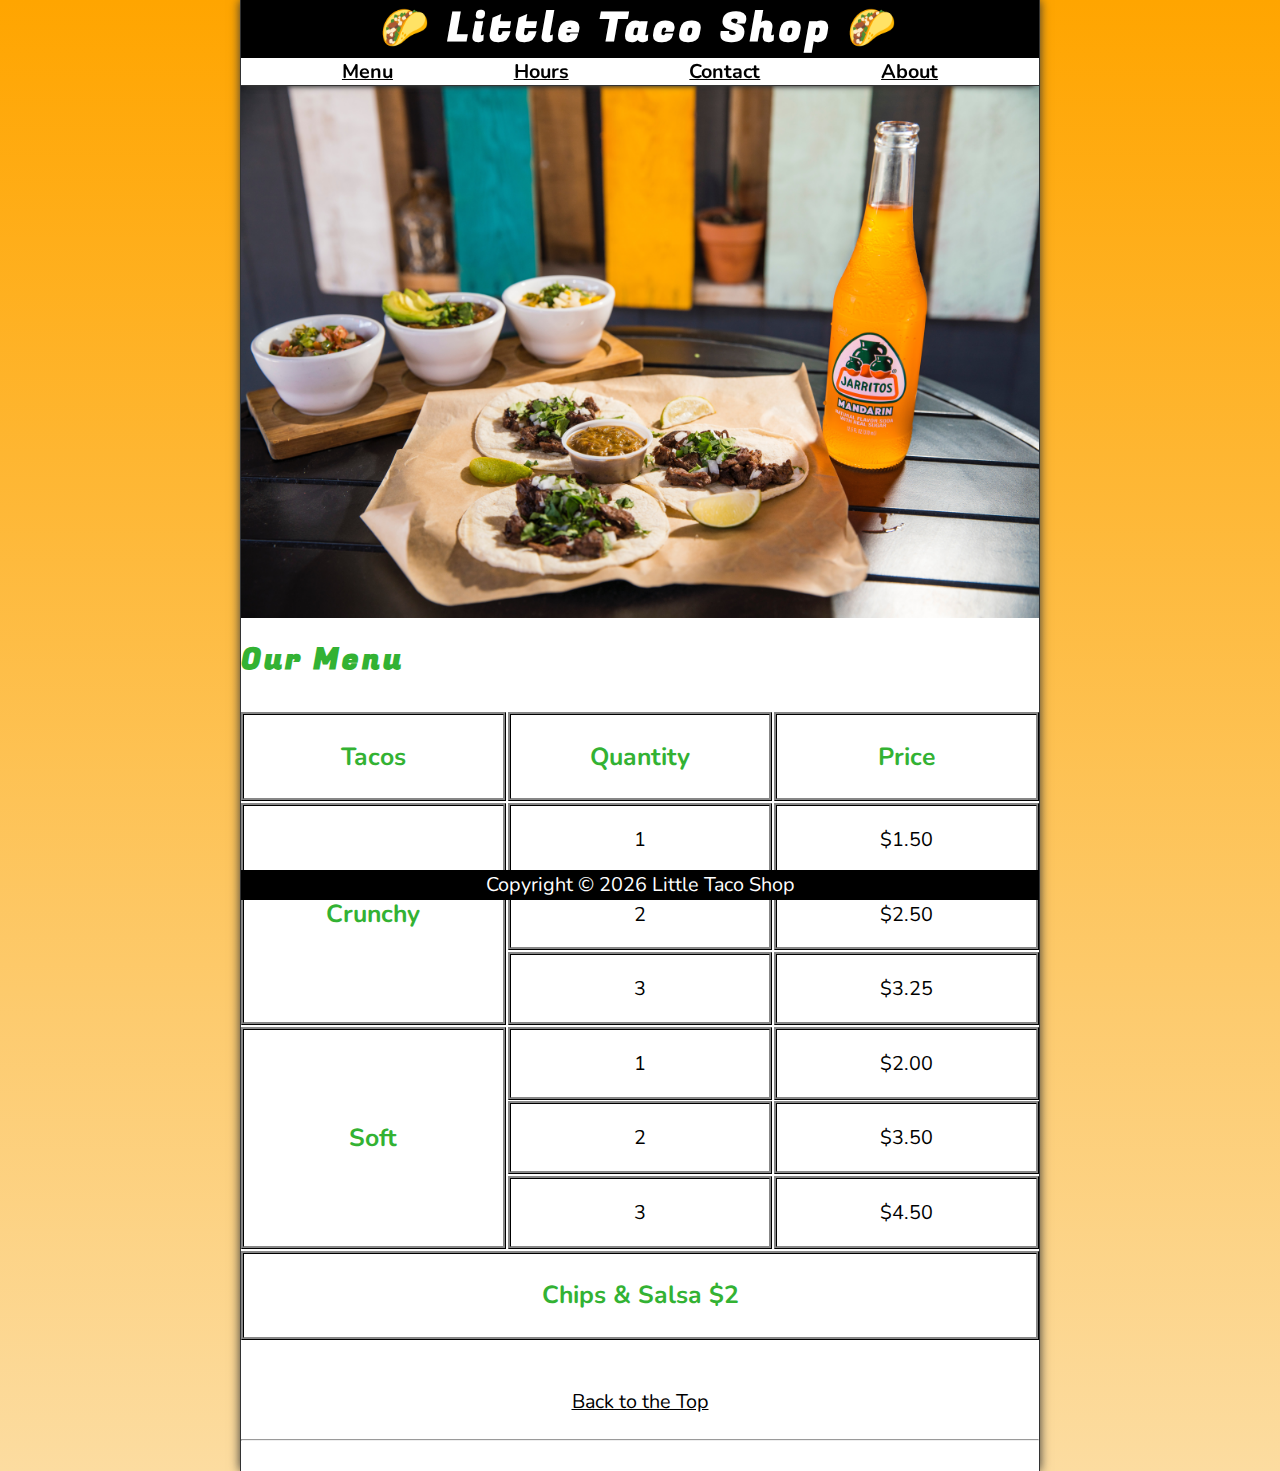
<file: index.html>
<!DOCTYPE html>
<html lang="en">

    <head>
        <meta charset="UTF-8"> 
        <meta name="viewport" content="width=device-width, initial-scale=1.0">
        <Meta name="author" content = "Fuaad Mohamoud">
        <Meta name="description" content= "The official Website for The Little Taco Shop">        

        <title>LTS Official Website</title>
        <link rel="icon" href="html5.png" type="image/x-icon">
        <link rel="stylesheet" href="css/style.css" type="text/css">

        <script src="/js/main.js" defer></script>
    </head>

    
        <header class = "header"> 
            <h1> Little Taco Shop</h1>

            <nav aria-label="primary-navigation">
            

            
                <ul>
                   
                    <li>
                        <a href="#Menu">Menu</a>
                    </li>
        
                    <li>
                        <a href="hours.html">Hours</a>
                    </li>

                    <li>
                        <a href="contact.html">Contact</a>
                    </li>

                    <li>
                        <a href="about.html">About</a>
                    </li>

                </ul>
                </nav>
            </header>


                <section class = "hero">
                    <h2>
                      Bienvenidos!  
                    </h2>
                    <figure>
                        <img src="img/tacos_and_drink_1000x667.png" alt="Tacos and a Drink!" title="We love Tacos" width="1000" height="667">
        
                        <figcaption class = "offscreen">
                            Tacos and a Drink
                        </figcaption>
                    </figure>
                </section>
          
    <main class = "main">               
                    <article id ="Menu" class = "menu">
                        <h2>Our Menu</h2>
                        <table>
                            <caption class = "offscreen">Our Tacos</caption>
                            <thead>
                                <tr>
                                    <th class = "Taco" scope="col">Tacos</th>
                                    <th scope="col">Quantity</th>
                                    <th class = "Price" scope="col">Price</th>
                                </tr>
                            </thead>
                            <tbody>
                                <tr>
                                    <!--This TH is a menu_item  -->

                                    <th class ="Crunchy"scope="row" rowspan="3">
                                        Crunchy
                                    </th>
                                    <td>1</td>
                                    <td>$1.50</td>
                                </tr>
                                <tr>
                                    <td>2</td>
                                    <td>$2.50</td>
                                </tr>
                                <tr>
                                    <td>3</td>
                                    <td>$3.25</td>
                                </tr>
                                <tr>
                                  <!--This TH is a menu_item  -->

                                    <th class ="Soft" scope="row" rowspan="3">
                                        Soft
                                    </th>
                                    <td>1</td>
                                    <td>$2.00</td>
                                </tr>
                                <tr>
                                    <td>2</td>
                                    <td>$3.50</td>
                                </tr>
                                <tr>
                                    <td>3</td>
                                    <td>$4.50</td>
                                </tr>
                            </tbody>
                            <tfoot>
                                <tr>
                                    <td class = "Chips" colspan="3">
                                        Chips &amp; Salsa $2
                                    </td>
                                </tr>
                            </tfoot>
                        </table>
              <br>
                     

                       <p class = "center"><a href="#">Back to the Top</a></p>
                    </article>
          <hr>
 </main>   
   

     <footer class = "footer">
        <p>
            <span class="nowrap">Copyright &copy; <time id="year"></time></span>
             <span class="nowrap">Little Taco Shop</span>
        </p>

    </footer>  
    </body> 
       </html>
</file>
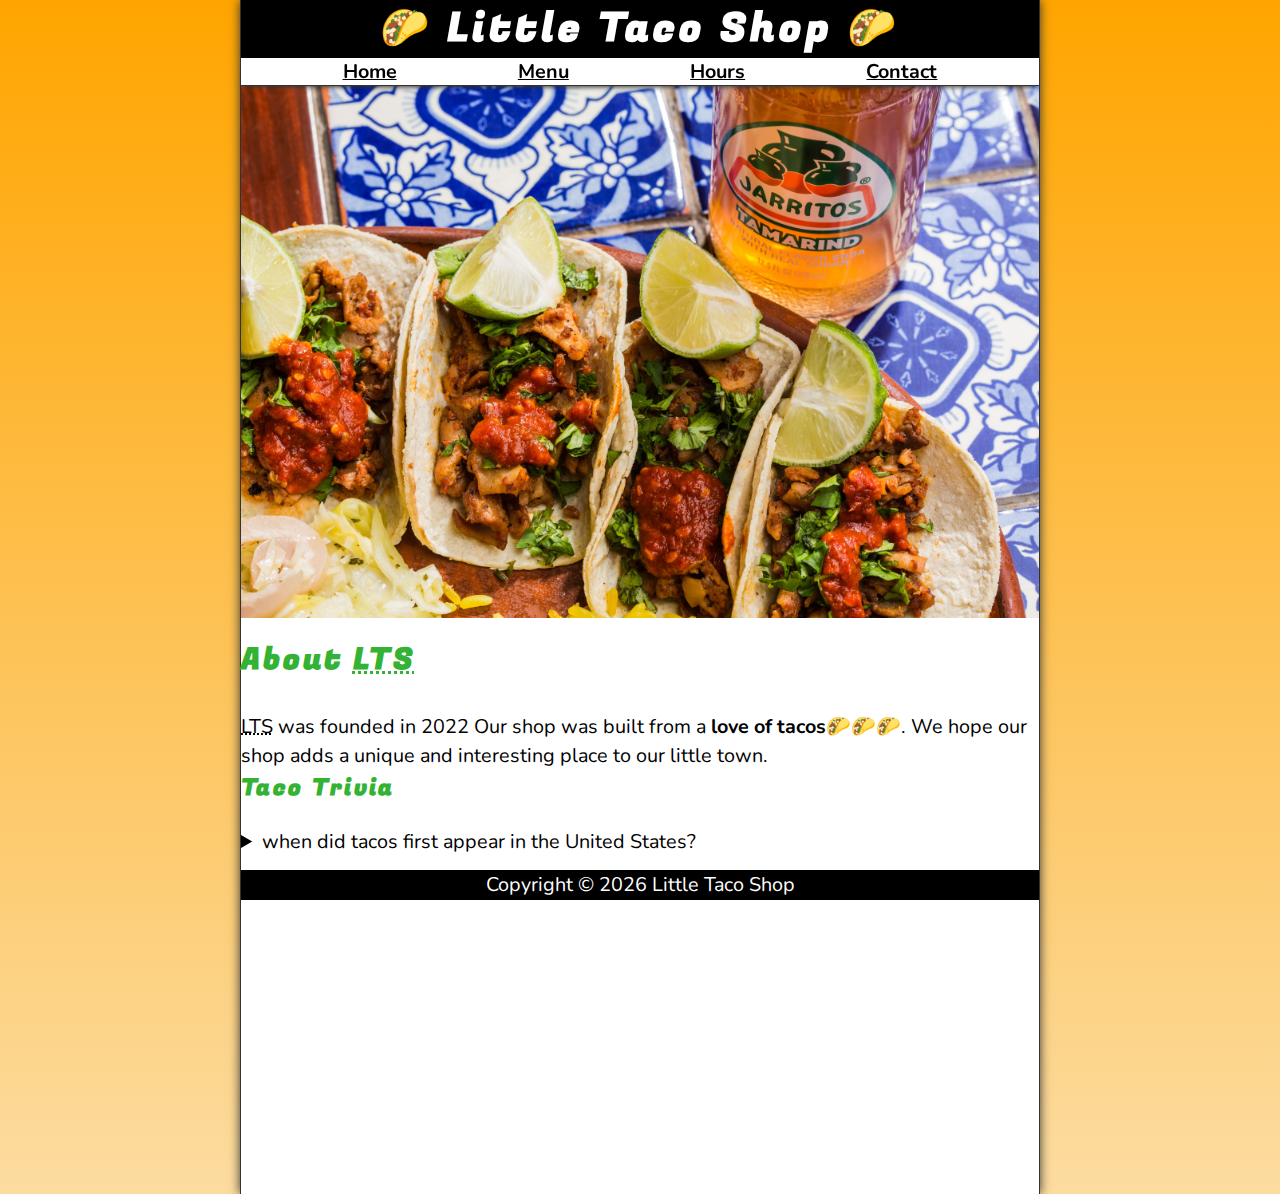
<file: about.html>
<!DOCTYPE html>
<html lang="en">
    <head>
        <meta charset="UTF-8"> 
        <meta name="viewport" content="width=device-width, initial-scale=1.0">
        <Meta name="author" content = "Fuaad Mohamoud">
        <Meta name="description" content= "About The Little Taco Shop">        
        <title>About LTS</title>
        <link rel="icon" href="html5.png" type="image/x-icon">
        <link rel="stylesheet" href="css/style.css" type="text/css">
        <script src="/js/main.js" defer></script>

    </head>

<body>
    <header class = "header"> 
        <h1>Little Taco Shop</h1>

        <nav aria-label="primary-navigation">
        

        
            <ul>
                <li>
                    <a href="index.html">Home</a>
                </li>
               
                <li>
                    <a href="index.html#Menu">Menu</a>
                </li>
    
                <li>
                    <a href="hours.html">Hours</a>
                </li>

                <li>
                    <a href="contact.html">Contact</a>
                </li>

            

            </ul>
            </nav>
        </header>


            <section class = "hero">
        
                <figure>
                    <img src="img/tacos_delicioso_1000x667.png"alt="Tacos Delicioso!" title="Tacos Delicioso!" width="1000" height="667">
    
                    <figcaption class = "offscreen">
                        Try these Delicious Tacos
                    </figcaption>
                </figure>
            </section>
      
<main class = "main">

    <article id ="about" class = "about">


        <h2>About  <abbr title = "Little Taco Shop">LTS</abbr></h2>
        <p><abbr title="Little Taco Shop">LTS</abbr> was founded in <time datetime="2022">2022</time> Our shop was built from a <strong>love of tacos</strong>🌮🌮🌮. We hope our shop adds a unique and interesting place to our little town.</p>

            <h3>Taco Trivia</h3>
            <aside>
                <details>
                    <summary>
                        when did tacos first appear in the United States?
                    </summary>
                    <p>Jeffrey M. Pilcher taco historian and professor of history at the Univeristy of Minnesota, says the earlies mention of tacos in the United States are in a newspaper from  <time datetime="1905">1905</time>.
                    (Source: <a href="https://www.smithsonianmag.com/" >Smithsonian Magazine)</a></p>
                </details>
            </aside>

    </article>

</main>



    <footer class = "footer">
        <p>
            <span class="nowrap">Copyright &copy; <time id="year"></time></span>
             <span class="nowrap">Little Taco Shop</span>
        </p>

    </footer>  
    
</body>
</html>
</file>
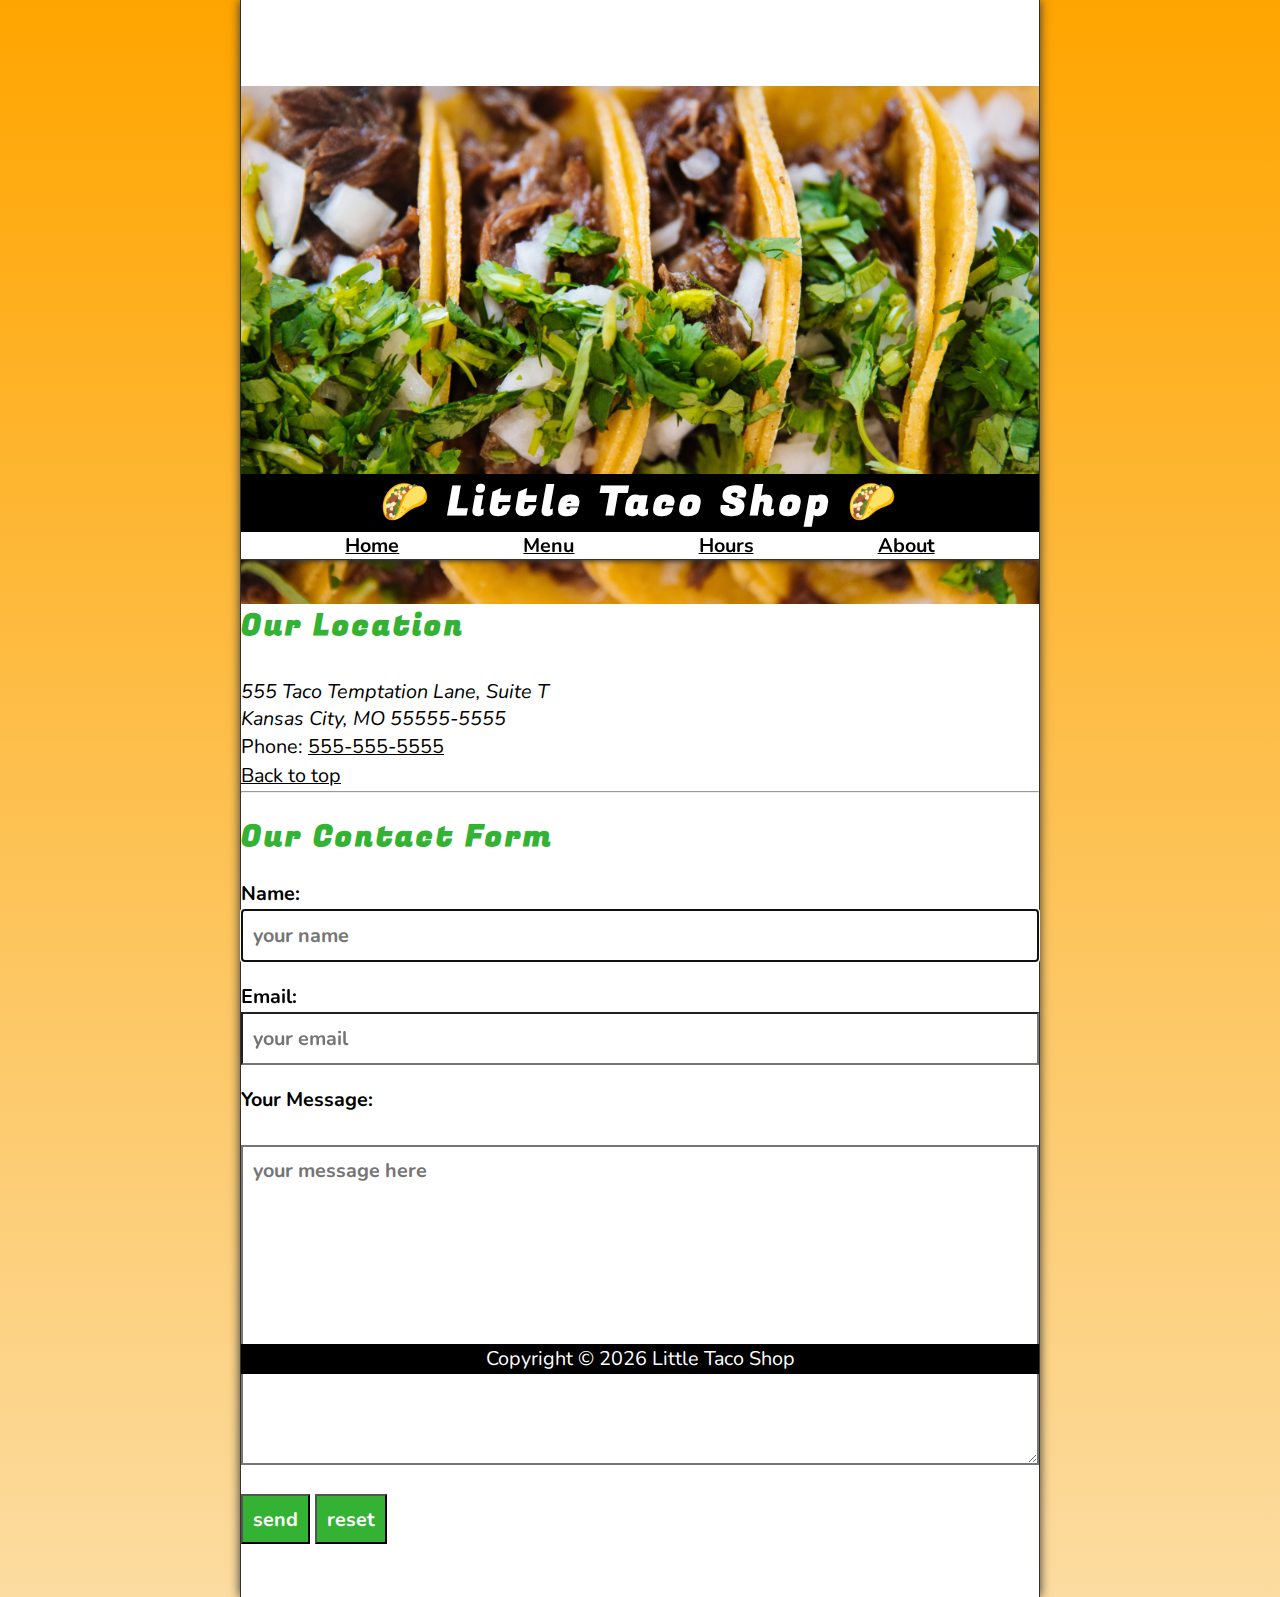
<file: contact.html>
<!DOCTYPE html>
<html lang="en">

<head>
    <meta charset="UTF-8"> 
    <meta name="viewport" content="width=device-width, initial-scale=1.0">
    <Meta name="author" content = "Fuaad Mohamoud">
    <Meta name="description" content= "The official Website for The Little Taco Shop">        

    <title>Contact Us - LTS</title>
    <link rel="icon" href="html5.png" type="image/x-icon">
    <link rel="stylesheet" href="css/style.css" type="text/css">
    <script src="/js/main.js" defer></script>

</head>

    <body>
        <header class = "header"> 
        <h1>Little Taco Shop</h1>
        <nav aria-label="primary-navigation">
            <ul>
                <li>
                    <a href="index.html">Home</a>
                </li>
                
    
                <li>
                    <a href="index.html#Menu">Menu</a>
                </li>

                <li>
                    <a href="hours.html">Hours</a>
                </li>

                <li>
                    <a href="about.html">About</a>
                </li>
            </ul>

        </nav>
    </header> 

        <section class="hero">
            <figure>
                <img src="img/tacos_close_up_1000x649.png" title="Tacos ready to eat" alt=" A tray of tasty Tacos" width="1000" height="649">
                <figcaption class="offscreen">
                    Little Taco Shop Tacos
                </figcaption>
            </figure>
       </section>

<main class = "main">

    <section>
        <h2>Our Location </h2>
        <address>555 Taco Temptation Lane, Suite T <br> Kansas City,  MO 55555-5555</address>
        <p>Phone: <a href="tel:+555-555-5555">555-555-5555</a></p>
        <p> <a href="#">Back to top</a></p>
    </section>

<hr>
    <article class = "contact">
                <h2>Our Contact Form</h2>
                <form action="http://httpbin.org/get"></form>
                <fieldset>
                    <legend class ="offscreen">Send Us a Message</legend>
                    <p><label for="name">Name:</label>
                    <input type="text" name="name" id="name" placeholder="your name" autocomplete="on" required autofocus></p>
                    <p>
                        <label for="email">Email:</label>
                    <input type="text" name="email" id="email" placeholder="your email" autocomplete="on" required>
                    </p>
                    <p>
                        <label for="message">Your Message:</label>
                        <br>
                        <textarea name="message" id="message" cols="30" rows="10" placeholder="your message here"></textarea>
                    
                    </p>
                </fieldset>
            
                
                <button type="submit">send</button>
                <button type="reset">reset</button>
    </article>

   
</main>

<footer class = "footer">
    <p>
        <span class="nowrap">Copyright &copy; <time id="year"></time></span>
        <span class="nowrap">Little Taco Shop</span>
    </p>

</footer>  

    
</body>
</html>
</file>
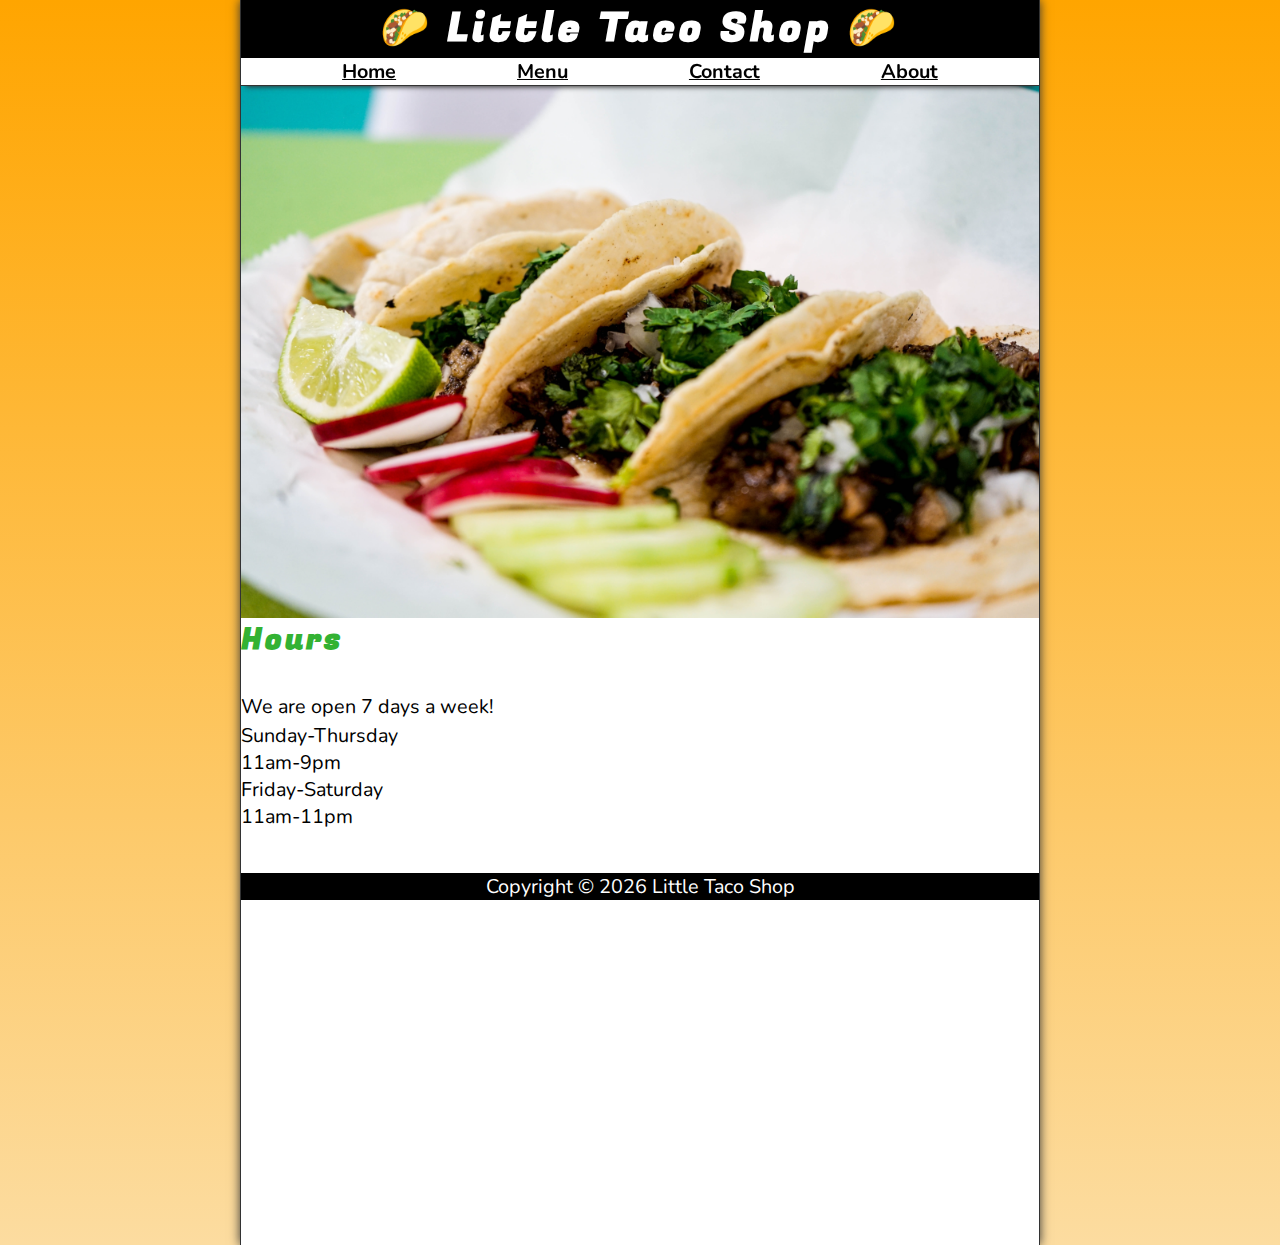
<file: hours.html>
<!DOCTYPE html>
<html lang="en">

<head>
    <meta charset="UTF-8"> 
    <meta name="viewport" content="width=device-width, initial-scale=1.0">
    <Meta name="author" content = "Fuaad Mohamoud">
    <Meta name="description" content= "The official Website for The Little Taco Shop">        

    <title>LTS Hours </title>
    <link rel="icon" href="html5.png" type="image/x-icon">
    <link rel="stylesheet" href="css/style.css" type="text/css">
    <script src="/js/main.js" defer></script>

</head>

    <body>
        <header class = "header"> 
        <h1>Little Taco Shop</h1>
        <nav aria-label="primary-navigation">
            <ul>
                <li>
                    <a href="index.html">Home</a>
                </li>
                <li>
                    <a href="index.html#Menu">Menu</a>
                </li>

                <li>
                    <a href="contact.html">Contact</a>
                </li>

                <li>
                    <a href="about.html">About </a>
                </li>
                
    
            </ul>

        </nav>
           
        </header> 

<section class = "hero"> 
    <figure>
        <img src="img/tacos_tray_1000x667.png" title = "Don't they look delicious?" alt="A tray of tasty Tacos" width="1000" height="667">
        <figcaption class = "offscreen">
            A Tray of Tasty Tacos
        </figcaption>
    </figure>
</section>



        <main class = "main">
            <h2>Hours</h2>

            <article>

            <p>We are open 7 days a week!</p>
<dl>
    <dt>Sunday-Thursday</dt>
    <dd> <time datetime="11:00"></time>11am-<time datetime="21:00"></time>9pm</dd>
    <dt>Friday-Saturday</dt>
    <dd><time datetime="11:00"> </time>11am-<time datetime="23:00"></time>11pm</dd>
   
</dl>




            </article>
        </main>
        <footer class = "footer">


            <span class="nowrap">Copyright &copy; <time id="year"></time></span>
                     <span class="nowrap">Little Taco Shop</span>
                </p>
        
            </footer>  

    
</body>
</html>
</file>
<file: css/style.css>
@import url('https://fonts.googleapis.com/css2?family=Fugaz+One&family=Nunito&display=swap');


/* ||Reset */


*,
*::after,
*::before{
    margin: 0;
    padding: 0;
    box-sizing: border-box;
}

img{
    display: block;
    max-width: 100%;
    height: auto;

}

input,
button,
textarea{
    font: inherit;
    font-weight: bold;

}

/* || VARIABLES */

:root{

    /*FONTS */
    --FF: "Nunito", sans-serif;
    --FF-HEADINGS: "Fugaz One", cursive;
    /* Allows the font to grow as the page gets larger, it'll stop so that it nevers gets smaller than 1rem*/
    --FS: clamp(1rem,2.2vh,1.5rem);


    /*COLORS*/

    --BGCOLOR:orange;
    --BGCOLOR-FADE:rgb(252,220,160);
    --BGIMAGE:linear-gradient(to bottom,var(--BGCOLOR),var(--BGCOLOR-FADE));
    --BODY-BGCOLOR:#FFF;
    --FONT-COLOR:#000;
    --BORDER-COLOR:#333;
    --HIGHLIGHT-COLOR:rgb(51,178,51);
    --LINK-COLOR:#000;
    --LINK-HOVER:hsla(0,0%,0%,0.6);
    --LINKE-ACTIVE:orange;
    --HEADER-BGCOLOR:#000;
    --HEADER-COLOR:#FFF;
    --NAV-BGCOLOR:#FFF;
    --HERO-BGCOLOR:rgba(51,178,51,0.75);
    --HERO-COLOR:#FFF;
    --BUTTON-COLOR:#fff;




    /* BORDERS */

    --BORDERS:1px solid var(--BORDER-COLOR);
    --BORDER-RADIUS:15px


    /* STANDARD PADDING */

    --PADDING-TOP-BOTTOM: 0.25em;
    --PADDING-SIDE:2.5%;


    /* STANDARD MARGIN */


    --MARGIN: clamp(1em,2.5vh,1.5em) 0;


}

@media (prefers-color-scheme:dark){
    :root{
        --BGCOLOR:#000;
        --BGCOLOR-FADE:gray;
        --HEADER-COLOR:whitesmoke;
        --NAV-BGCOLOR:rgb(20,20,20);
        --HERO-COLOR:#333;
        --BODY-BGCOLOR:#333;
        --FONT-COLOR:whitesmoke;
        --HIGHLIGHT-COLOR:whitesmoke;
        --BORDER-COLOR:whitesmoke;
        --LINK-COLOR:whitesmoke;
        --LINK-HOVER:orange;
        --LINKE-ACTIVE:rgb(252,200,103);
        --BUTTON-COLOR:black;





    }
}

/* || UTILITY CLASSES */

.offscreen {

    position: absolute;
    left: -10000px;

}

.nowrap{
    white-space: nowrap;
}


.center {
    text-align: center;
}



/* || GENERAL STYLES */


html{
    scroll-behavior: smooth;
    font-size: var(--FS);
    font-family: var(--FF);
    background-color: var(--BGCOLOR);
    background-image: var(--BGIMAGE);


}

body{
    background-color: var(--BODY-BGCOLOR);
    color:var(--FONT-COLOR);
    min-height: 100vh;
    max-width: 800px;
    margin: 0 auto;
    border-left: var(--BORDERS);
    border-right: var(--BORDERS);
    box-shadow: 0 0 10px var(--BORDER-COLOR);

    
}


h1,h2,h3{
    font-family: var(--FF-HEADINGS);
    letter-spacing: 0.1em;

}

h2,h3{
    margin-bottom:1em;
    color: var(--HIGHLIGHT-COLOR);
}


p{
    line-height: 1.5;
}

a:any-link{
    color: var(--LINK-COLOR);
}

a:hover,a:focus-visible{
    color: var(--LINK-HOVER);
}

a:active{
    color: var(--LINKE-ACTIVE);
}

/* || HEADER STYLES */


.header{
    position: sticky;
    top: 0;
    z-index: 1;
}

.header h1{
    text-align: center;
    background-color: var(--HEADER-BGCOLOR);
    color: var(--HEADER-COLOR);
    padding: var(--PADDING-TOP-BOTTOM) var(--PADDING-SIDE);

}


.header nav{
    background-color: var(--NAV-BGCOLOR);
    border-bottom: var(--BORDERS);
    font-weight: bold;
    box-shadow: 0 6px 5px -5px var(--BORDER-COLOR);
}


.header ul{
    padding: var(--PADDING-TOP-BOTTOM) var(--PADDING-SIDE);
    list-style-type: none;
    display: flex;
    justify-content: space-evenly;
    gap: 1rem;
}

/* || HERO STYLES */


.hero{
    position: relative;
}

.hero h2{
    background-color:var(--HERO-BGCOLOR);
    color: var(--HERO-COLOR);
    padding: 0.25em 0.5em;
    text-shadow: 2px 2px 5px var(--BORDER-COLOR);
    position: absolute;
    top: -100px;
    left: 20px;
    animation: showWelcome 0.5s ease-in-out 1s forwards;
}

@keyframes showWelcome{
    0% {
        top: -20px;
        transform: skew(0deg,-5deg)
        scaleY(0);
    }
    

    80%{
        top:30px;
        transform: skew(10deg,-5deg)
        scaleY(1.2);
    }

    100%{
        top:20px;
        transform: skew(-10deg,-5deg)
        scaleY(1);
    }
}




/* || FOOTER STYLES */

.footer{
    position: sticky;
    bottom: 0;
    background-color: var(--HEADER-BGCOLOR);
    color: var(--HEADER-COLOR);
    padding: var(--PADDING-TOP-BOTTOM) var(--PADDING-SIDE);
    text-align: center;
}



/* || MAIN STYLES */

.main{
    padding: var(--PADDING-TOP-BOTTOM) var(--PADDING-SIDE);
}


.main article{
    scroll-margin-top: 6.5rem;
    margin: var(--MARGIN);
}

.main article:first-child{
    margin-top: 1em;
}
.main article:last-child{
   min-height: calc(100vh - 20rem);
}

/* || ABOUT STYLES */


.about aside{
    margin: var(--MARGIN);
}

.about aside p{
    margin-top: 1em;
}

/* || CONTACT STYLES */

.contact h2{
    margin: 0;

}

.contact fieldset{
    border: none;
}


.contact p {
    margin: 1em 0;
}

.contact label{
    display:block;
    font-weight: bold;
}


.contact input, textarea{
    padding: 0.5em;
    border-radius: var(--BORDER-RADIUS);
    border-width: 2px;
    width: 100%;
}

.contact button{
    padding: 0.5em;
    border-radius: var(--BORDER-RADIUS);
    background-color: var(--HIGHLIGHT-COLOR);
    color: var(--BUTTON-COLOR);
}


/* || MENU STYLES */

thead,tbody,tfoot,tr{
    display: contents;
}


.main table{
    display: grid;
    grid-template-columns: repeat(3,1fr);
    grid-template-areas:    "hd1 hd2 hd3" 
                            "cr cr1 cr1p"
                            "cr cr2 cr2p"
                            "cr cr3 cr3p"
                            "sf sf1 sf1p"
                            "sf sf2 sf2p"
                            "sf sf3 sf3p"
                            "cs cs cs"
                            ;
    gap: 0.1em;
    margin-bottom: 1em;
}
.Crunchy{
    grid-area:cr;
}
.Soft{
    grid-area:sf;
}


.Chips{
    grid-area:cs;
   

}

.Crunchy,.Soft,.Chips,.menu th{
    color: var(--HIGHLIGHT-COLOR);
    font-weight: bold;
    height: 100%;
    display: grid;
    place-content: center;

}



th,td{
   width:100%;
   padding: 1em;
   border: medium ridge var(--BORDER-COLOR);
}

td{
    display: grid;
    place-content: center;
}

thead th:first-child {
    border-top-left-radius: var(--BORDER-RADIUS);
}

thead th:last-child{
    border-top-right-radius: var(--BORDER-RADIUS);
}

tfoot td {
    border-bottom-left-radius:var(--BORDER-RADIUS);
    border-bottom-right-radius:var(--BORDER-RADIUS);

}


@media screen and (min-width:576px){
    .header h1::before{
        content:'🌮 '
    }

    .header h1::after{
        content:' 🌮'
    }
    
    th,
    .Crunchy,
    .Soft,
    .Chips{
        font-size: 125%;
    }

}
</file>
